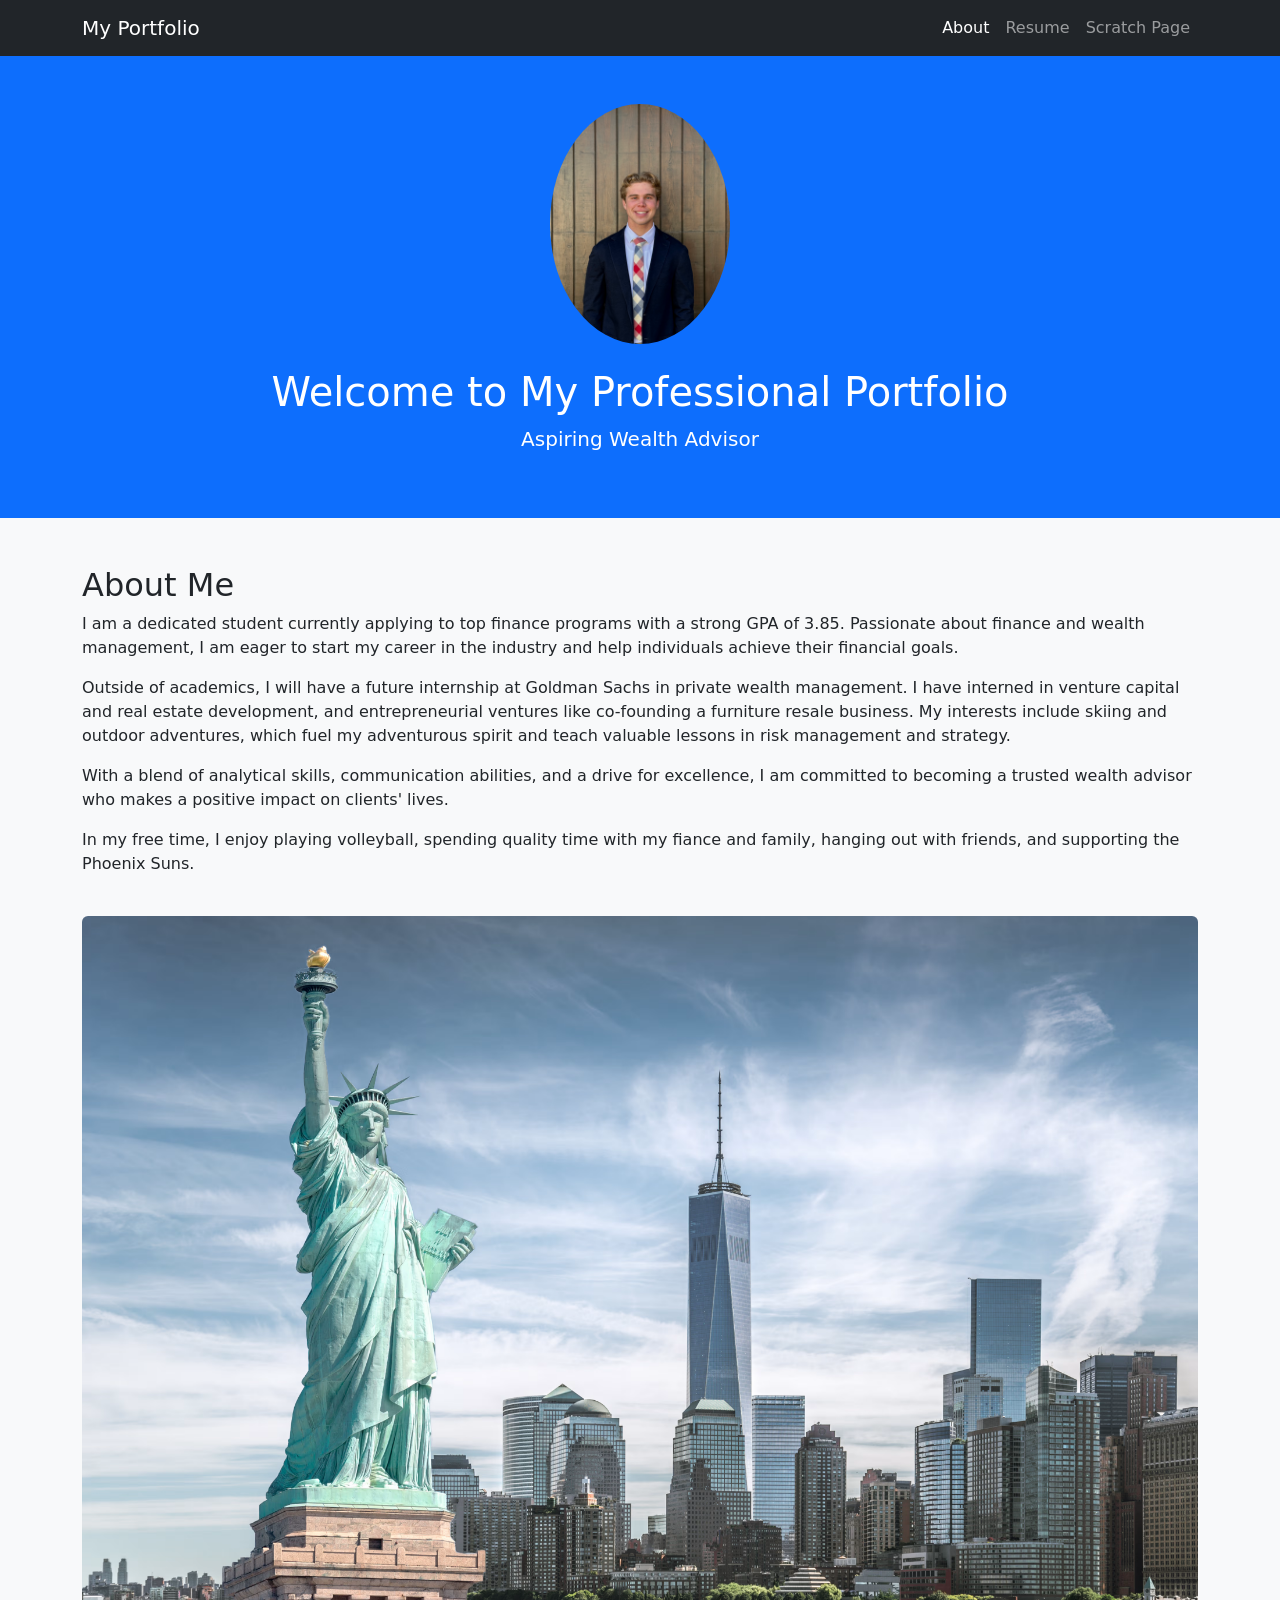
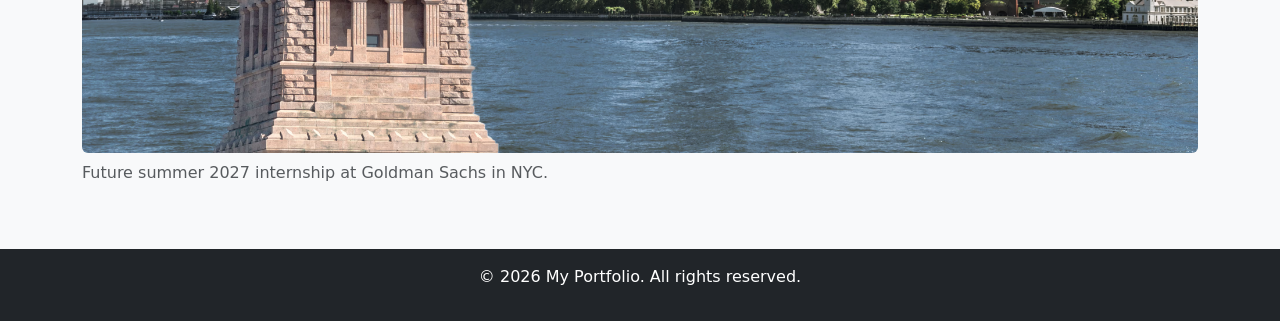
<file: index.html>
<!DOCTYPE html>
<html lang="en">
<head>
    <meta charset="UTF-8">
    <meta name="viewport" content="width=device-width, initial-scale=1.0">
    <title>Professional Portfolio</title>
    <!-- Bootstrap CSS -->
    <link href="https://cdn.jsdelivr.net/npm/bootstrap@5.3.0/dist/css/bootstrap.min.css" rel="stylesheet">
    <!-- Custom CSS if needed -->
    <style>
        body {
            background-color: #f8f9fa;
        }
    </style>
</head>
<body>
    <nav class="navbar navbar-expand-lg navbar-dark bg-dark">
        <div class="container">
            <a class="navbar-brand" href="#">My Portfolio</a>
            <button class="navbar-toggler" type="button" data-bs-toggle="collapse" data-bs-target="#navbarNav" aria-controls="navbarNav" aria-expanded="false" aria-label="Toggle navigation">
                <span class="navbar-toggler-icon"></span>
            </button>
            <div class="collapse navbar-collapse" id="navbarNav">
                <ul class="navbar-nav ms-auto">
                    <li class="nav-item">
                        <a class="nav-link active" href="#about">About</a>
                    </li>
                    <li class="nav-item">
                        <a class="nav-link" href="resume.html">Resume</a>
                    </li>
                    <li class="nav-item">
                        <a class="nav-link" href="scratch.html">Scratch Page</a>
                    </li>
                </ul>
            </div>
        </div>
    </nav>

    <header class="bg-primary text-white text-center py-5">
        <div class="container">
            <img src="images/Josh_Photo.jpeg" alt="Josh Photo" class="img-fluid rounded-circle mb-4" style="max-width: 180px;">
            <h1>Welcome to My Professional Portfolio</h1>
            <p class="lead">Aspiring Wealth Advisor</p>
        </div>
    </header>

    <section id="about" class="py-5">
        <div class="container">
            <h2>About Me</h2>
            <p>I am a dedicated student currently applying to top finance programs with a strong GPA of 3.85. Passionate about finance and wealth management, I am eager to start my career in the industry and help individuals achieve their financial goals.</p>
            <p>Outside of academics, I will have a future internship at Goldman Sachs in private wealth management. I have interned in venture capital and real estate development, and entrepreneurial ventures like co-founding a furniture resale business. My interests include skiing and outdoor adventures, which fuel my adventurous spirit and teach valuable lessons in risk management and strategy.</p>
            <p>With a blend of analytical skills, communication abilities, and a drive for excellence, I am committed to becoming a trusted wealth advisor who makes a positive impact on clients' lives.</p>
            <p>In my free time, I enjoy playing volleyball, spending quality time with my fiance and family, hanging out with friends, and supporting the Phoenix Suns.</p>
            <img src="images/NYC.avif" alt="NYC Photo" class="img-fluid mt-4 rounded">
            <p class="mt-2 text-muted">Future summer 2027 internship at Goldman Sachs in NYC.</p>
        </div>
    </section>

    <footer class="bg-dark text-white text-center py-3">
        <div class="container">
            <p>&copy; 2026 My Portfolio. All rights reserved.</p>
        </div>
    </footer>

    <!-- Bootstrap JS -->
    <script src="https://cdn.jsdelivr.net/npm/bootstrap@5.3.0/dist/js/bootstrap.bundle.min.js"></script>
</body>
</html>
</file>
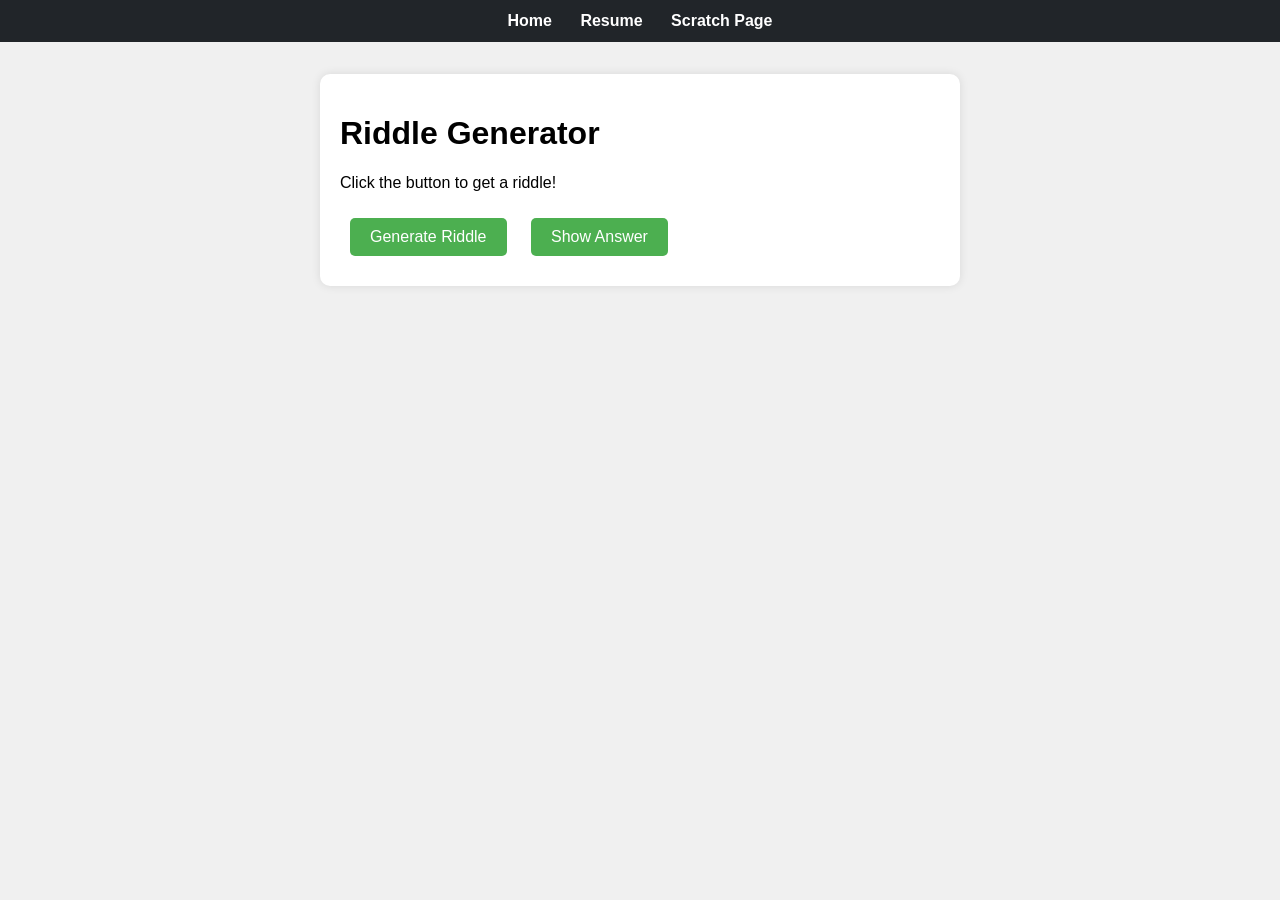
<file: app.html>
<!DOCTYPE html>
<html lang="en">
<head>
    <meta charset="UTF-8">
    <meta name="viewport" content="width=device-width, initial-scale=1.0">
    <title>Riddle Generator</title>
    <style>
        body {
            font-family: Arial, sans-serif;
            background-color: #f0f0f0;
            margin: 0;
        }
        .page-nav {
            background-color: #212529;
            padding: 0.75rem 1rem;
            text-align: center;
        }
        .page-nav a {
            color: #ffffff;
            margin: 0 0.75rem;
            text-decoration: none;
            font-weight: 600;
        }
        .page-nav a:hover {
            text-decoration: underline;
        }
        #riddle-page {
            padding: 2rem 1rem;
        }
        #riddle-container {
            max-width: 600px;
            margin: 0 auto;
            background: white;
            padding: 20px;
            border-radius: 10px;
            box-shadow: 0 0 10px rgba(0,0,0,0.1);
        }
        button {
            background-color: #4CAF50;
            color: white;
            border: none;
            padding: 10px 20px;
            font-size: 16px;
            cursor: pointer;
            margin: 10px;
            border-radius: 5px;
        }
        button:hover {
            background-color: #45a049;
        }
        #answer {
            display: none;
            margin-top: 20px;
            font-weight: bold;
        }
    </style>
</head>
<body>
    <div class="page-nav">
        <a href="index.html">Home</a>
        <a href="resume.html">Resume</a>
        <a href="scratch.html">Scratch Page</a>
    </div>
    <div id="riddle-page">
        <div id="riddle-container">
        <h1>Riddle Generator</h1>
        <p id="riddle">Click the button to get a riddle!</p>
        <button onclick="generateRiddle()">Generate Riddle</button>
        <button onclick="showAnswer()">Show Answer</button>
        <p id="answer"></p>
    </div>
    </div>

    <script>
        const riddles = [
            { question: "What has keys but can't open locks?", answer: "A piano" },
            { question: "What comes once in a minute, twice in a moment, but never in a thousand years?", answer: "The letter M" },
            { question: "I speak without a mouth and hear without ears. I have no body, but I come alive with the wind. What am I?", answer: "An echo" },
            { question: "What has a head, a tail, is brown, and has no legs?", answer: "A penny" },
            { question: "What can you break, even if you never pick it up or touch it?", answer: "A promise" }
        ];

        let currentRiddle = null;

        function generateRiddle() {
            const randomIndex = Math.floor(Math.random() * riddles.length);
            currentRiddle = riddles[randomIndex];
            document.getElementById('riddle').textContent = currentRiddle.question;
            document.getElementById('answer').style.display = 'none';
            document.getElementById('answer').textContent = '';
        }

        function showAnswer() {
            if (currentRiddle) {
                document.getElementById('answer').textContent = "Answer: " + currentRiddle.answer;
                document.getElementById('answer').style.display = 'block';
            }
        }
    </script>
</body>
</html>
</file>
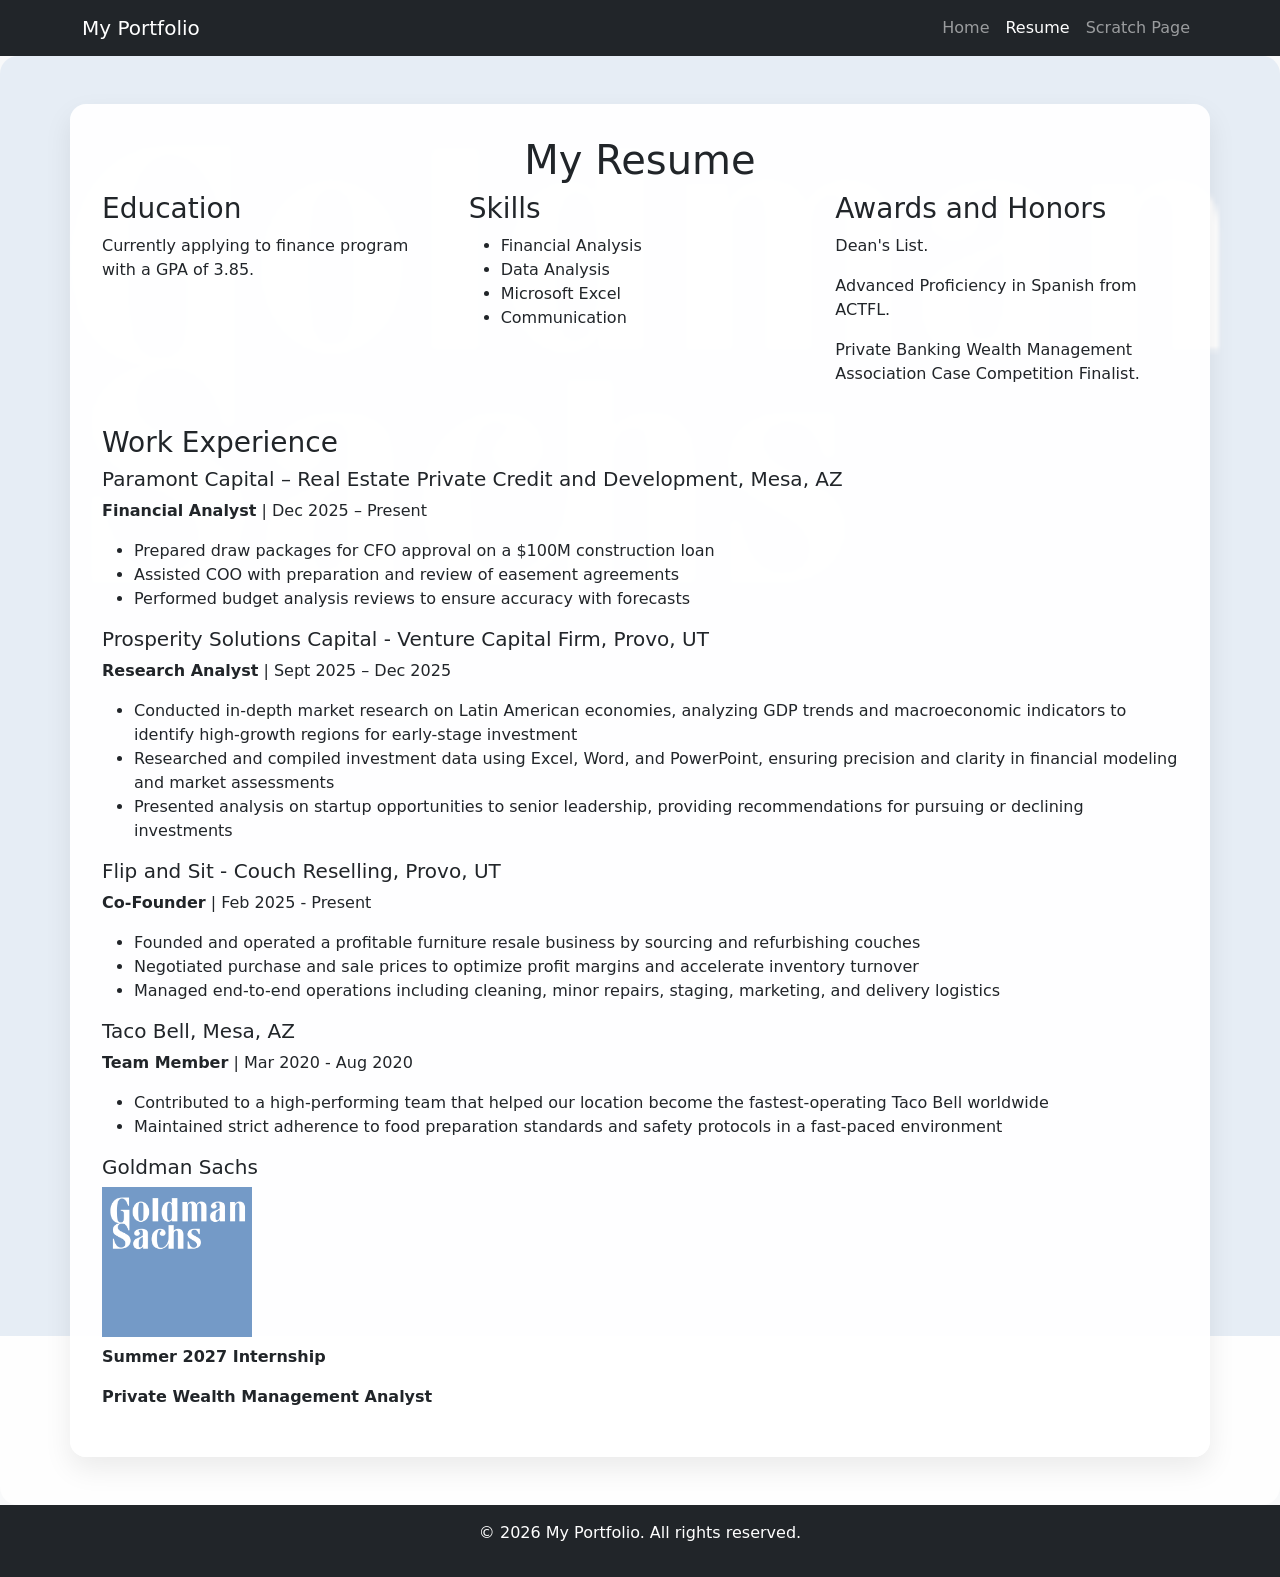
<file: resume.html>
<!DOCTYPE html>
<html lang="en">
<head>
    <meta charset="UTF-8">
    <meta name="viewport" content="width=device-width, initial-scale=1.0">
    <title>My Resume</title>
    <!-- Bootstrap CSS -->
    <link href="https://cdn.jsdelivr.net/npm/bootstrap@5.3.0/dist/css/bootstrap.min.css" rel="stylesheet">
    <style>
        body {
            background-color: #f8f9fa;
        }
        .resume-hero {
            background: linear-gradient(rgba(255,255,255,0.82), rgba(255,255,255,0.82)),
                url('images/Goldman_Sachs.svg.png') center top / contain no-repeat;
            background-color: #f8f9fa;
            border-radius: 18px;
            padding-top: 60px;
            padding-bottom: 40px;
        }
        .resume-content {
            background: rgba(255,255,255,0.96);
            border-radius: 16px;
            padding: 32px;
            box-shadow: 0 12px 28px rgba(0,0,0,0.08);
        }
    </style>
</head>
<body>
    <nav class="navbar navbar-expand-lg navbar-dark bg-dark">
        <div class="container">
            <a class="navbar-brand" href="index.html">My Portfolio</a>
            <button class="navbar-toggler" type="button" data-bs-toggle="collapse" data-bs-target="#navbarNav" aria-controls="navbarNav" aria-expanded="false" aria-label="Toggle navigation">
                <span class="navbar-toggler-icon"></span>
            </button>
            <div class="collapse navbar-collapse" id="navbarNav">
                <ul class="navbar-nav ms-auto">
                    <li class="nav-item">
                        <a class="nav-link" href="index.html">Home</a>
                    </li>
                    <li class="nav-item">
                        <a class="nav-link active" href="resume.html">Resume</a>
                    </li>
                    <li class="nav-item">
                        <a class="nav-link" href="scratch.html">Scratch Page</a>
                    </li>
                </ul>
            </div>
        </div>
    </nav>

    <section class="py-5 resume-hero">
        <div class="container resume-content">
            <h1 class="text-center">My Resume</h1>
            <div class="row">
                <div class="col-md-4">
                    <h3>Education</h3>
                    <p>Currently applying to finance program with a GPA of 3.85.</p>
                </div>
                <div class="col-md-4">
                    <h3>Skills</h3>
                    <ul>
                        <li>Financial Analysis</li>
                        <li>Data Analysis</li>
                        <li>Microsoft Excel</li>
                        <li>Communication</li>
                    </ul>
                </div>
                <div class="col-md-4">
                    <h3>Awards and Honors</h3>
                    <p>Dean's List.</p>
                    <p>Advanced Proficiency in Spanish from ACTFL.</p>
                    <p>Private Banking Wealth Management Association Case Competition Finalist.</p>
                </div>
            </div>
            <div class="row mt-4">
                <div class="col-12">
                    <h3>Work Experience</h3>
                    <h5>Paramont Capital – Real Estate Private Credit and Development, Mesa, AZ</h5>
                    <p><strong>Financial Analyst</strong> | Dec 2025 – Present</p>
                    <ul>
                        <li>Prepared draw packages for CFO approval on a $100M construction loan</li>
                        <li>Assisted COO with preparation and review of easement agreements</li>
                        <li>Performed budget analysis reviews to ensure accuracy with forecasts</li>
                    </ul>
                    <h5>Prosperity Solutions Capital - Venture Capital Firm, Provo, UT</h5>
                    <p><strong>Research Analyst</strong> | Sept 2025 – Dec 2025</p>
                    <ul>
                        <li>Conducted in-depth market research on Latin American economies, analyzing GDP trends and macroeconomic indicators to identify high-growth regions for early-stage investment</li>
                        <li>Researched and compiled investment data using Excel, Word, and PowerPoint, ensuring precision and clarity in financial modeling and market assessments</li>
                        <li>Presented analysis on startup opportunities to senior leadership, providing recommendations for pursuing or declining investments</li>
                    </ul>
                    <h5>Flip and Sit - Couch Reselling, Provo, UT</h5>
                    <p><strong>Co-Founder</strong> | Feb 2025 - Present</p>
                    <ul>
                        <li>Founded and operated a profitable furniture resale business by sourcing and refurbishing couches</li>
                        <li>Negotiated purchase and sale prices to optimize profit margins and accelerate inventory turnover</li>
                        <li>Managed end-to-end operations including cleaning, minor repairs, staging, marketing, and delivery logistics</li>
                    </ul>
                    <h5>Taco Bell, Mesa, AZ</h5>
                    <p><strong>Team Member</strong> | Mar 2020 - Aug 2020</p>
                    <ul>
                        <li>Contributed to a high-performing team that helped our location become the fastest-operating Taco Bell worldwide</li>
                        <li>Maintained strict adherence to food preparation standards and safety protocols in a fast-paced environment</li>
                    </ul>
                    <h5>Goldman Sachs</h5>
                    <img src="images/Goldman_Sachs.svg.png" alt="Goldman Sachs Logo" width="150" class="img-fluid mb-2">
                    <p><strong>Summer 2027 Internship</strong></p>
                    <p><strong>Private Wealth Management Analyst</strong></p>
                </div>
            </div>
        </div>
    </section>

    <footer class="bg-dark text-white text-center py-3">
        <div class="container">
            <p>&copy; 2026 My Portfolio. All rights reserved.</p>
        </div>
    </footer>

    <!-- Bootstrap JS -->
    <script src="https://cdn.jsdelivr.net/npm/bootstrap@5.3.0/dist/js/bootstrap.bundle.min.js"></script>
</body>
</html>
</file>
